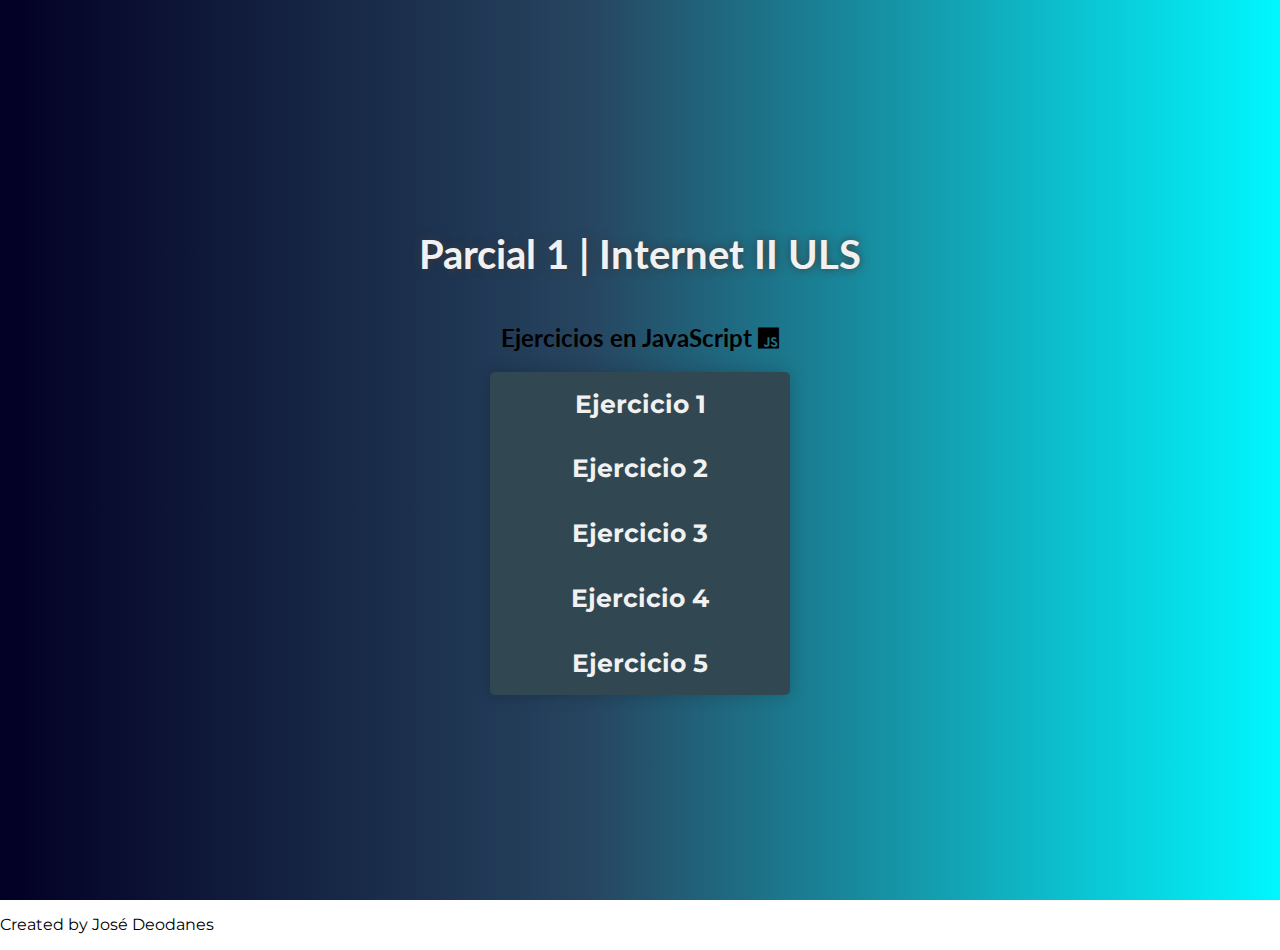
<file: index.html>
<!DOCTYPE html>
<html lang="en">

<head>
    <meta charset="UTF-8">
    <meta http-equiv="X-UA-Compatible" content="IE=edge">
    <meta name="viewport" content="width=device-width, initial-scale=1.0">
    <meta name="description" name="Parcial 1 de la materia de internet II">
    <link rel="icon" type="image/png" href="public/img/logo-ULS.png">
    <link rel="stylesheet" href="https://cdnjs.cloudflare.com/ajax/libs/font-awesome/5.15.2/css/all.min.css">
    <link rel="preconnect" href="https://fonts.gstatic.com">
    <link href="https://fonts.googleapis.com/css2?family=Lato:wght@700&family=Montserrat:wght@300&display=swap"
        rel="stylesheet">
    <title>Parcial 1 | Internet II</title>
    <link rel="stylesheet" href="public/css/normalize.css">
    <link rel="stylesheet" href="public/css/style.css">
</head>

<body>
    <main>
        <header>
            <h1>Parcial 1 | Internet II <span>ULS</span></h1>
        </header>  
        <h2>Ejercicios en JavaScript <i class="fab fa-js"></i></h2>
        <nav>
            <a href="ejer_uno.html">Ejercicio 1</a>
            <a href="ejer_dos.html">Ejercicio 2</a>
            <a href="ejer_tres.html">Ejercicio 3</a>
            <a href="ejer_cuatro.html">Ejercicio 4</a>
            <a href="ejer_cinco.html">Ejercicio 5</a>
        </nav>
    </main>
    <footer>
        <p>Created by José Deodanes</p>
    </footer>
</body>

</html>
</file>
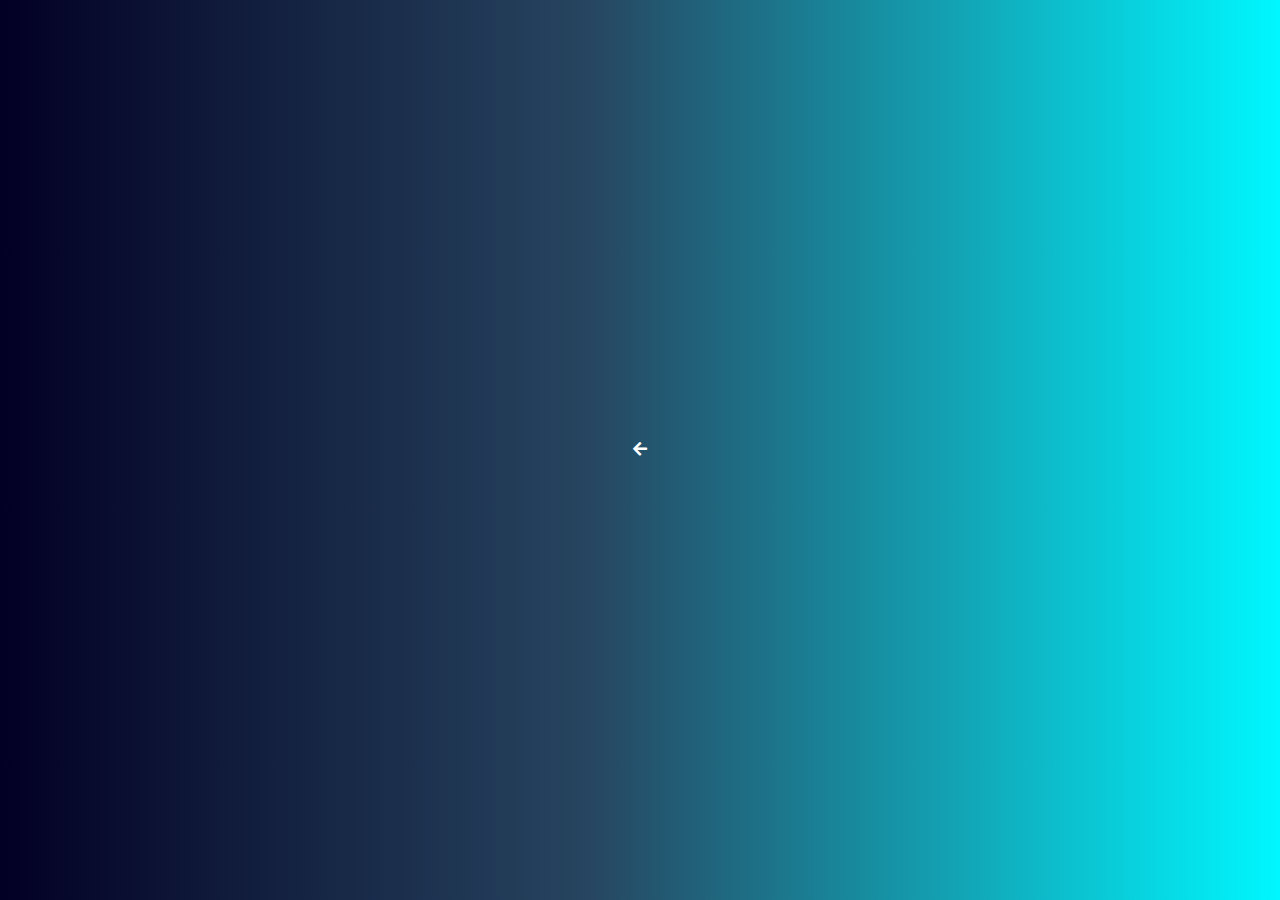
<file: ejer_cinco.html>
<!DOCTYPE html>
<html lang="es">
<head>
    <meta charset="UTF-8">
    <meta http-equiv="X-UA-Compatible" content="IE=edge">
    <meta name="viewport" content="width=device-width, initial-scale=1.0">
    <link rel="icon" type="image/png" href="public/img/logo-ULS.png">
    <link rel="stylesheet" href="https://cdnjs.cloudflare.com/ajax/libs/font-awesome/5.15.2/css/all.min.css">
    <title>Ejercicio 5 | JavaScript</title>
    <link rel="stylesheet" href="public/css/normalize.css">
    <link rel="stylesheet" href="public/css/style.css">
</head>

<body>
    <main>
        <section class="content">
            <a class="button" href="index.html"><i class="fas fa-arrow-left"></i></a>
        </section>
    </main>
    <script src="public/js/ejercicio5.js"></script>
</body>

</html>
</file>
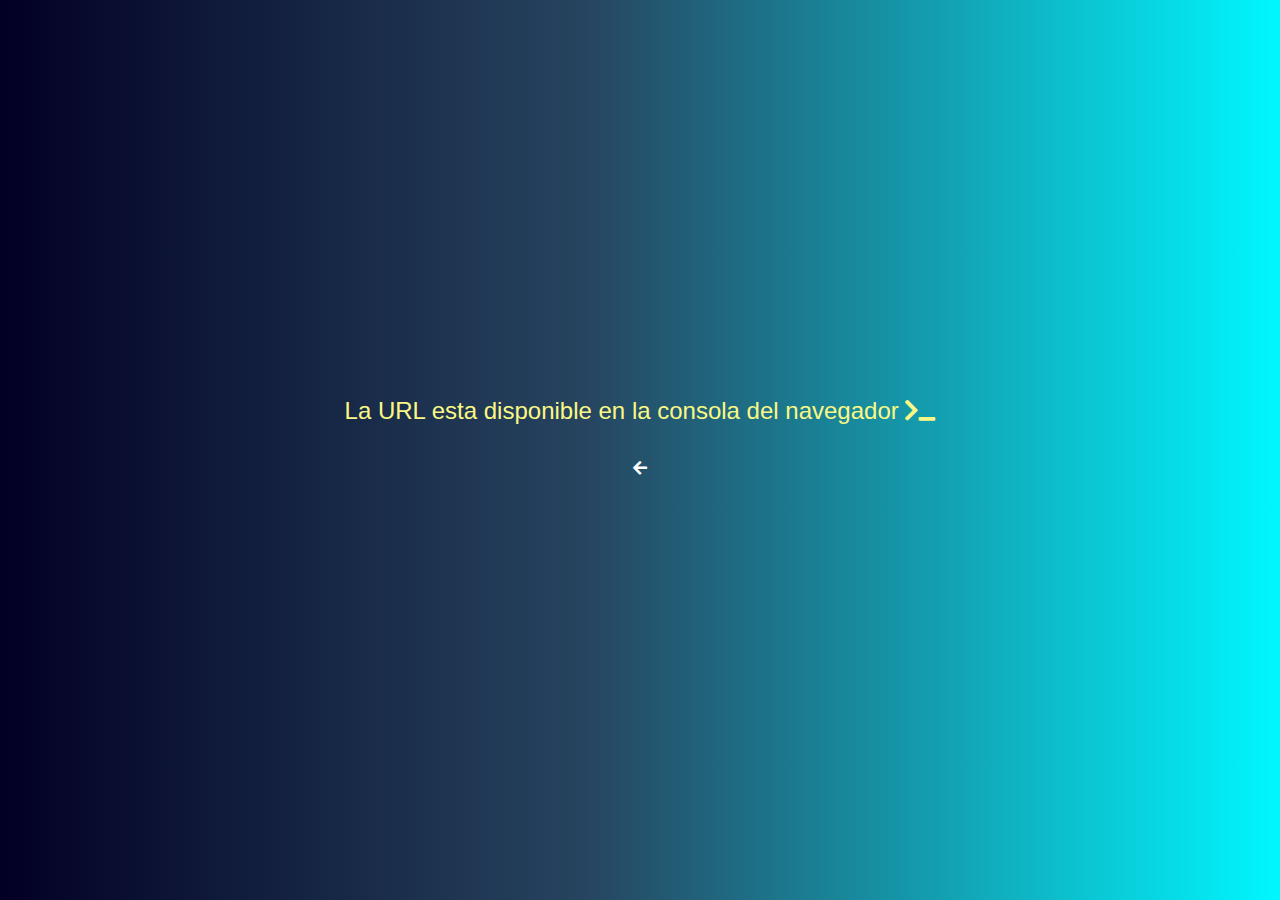
<file: ejer_cuatro.html>
<!DOCTYPE html>
<html lang="es">
<head>
    <meta charset="UTF-8">
    <meta http-equiv="X-UA-Compatible" content="IE=edge">
    <meta name="viewport" content="width=device-width, initial-scale=1.0">
    <link rel="icon" type="image/png" href="public/img/logo-ULS.png">
    <link rel="stylesheet" href="https://cdnjs.cloudflare.com/ajax/libs/font-awesome/5.15.2/css/all.min.css">
    <title>Ejercicio 4 | JavaScript</title>
    <link rel="stylesheet" href="public/css/normalize.css">
    <link rel="stylesheet" href="public/css/style.css">
</head>

<body>
    <main>
        <section class="card">
            <p>La URL esta disponible en la consola del navegador <i class="fas fa-terminal"></i></p>
            <a class="button" href="index.html"><i class="fas fa-arrow-left"></i></a>
        </section>
    </main>
    <script src="public/js/ejercicio4.js"></script>
</body>

</html>
</file>
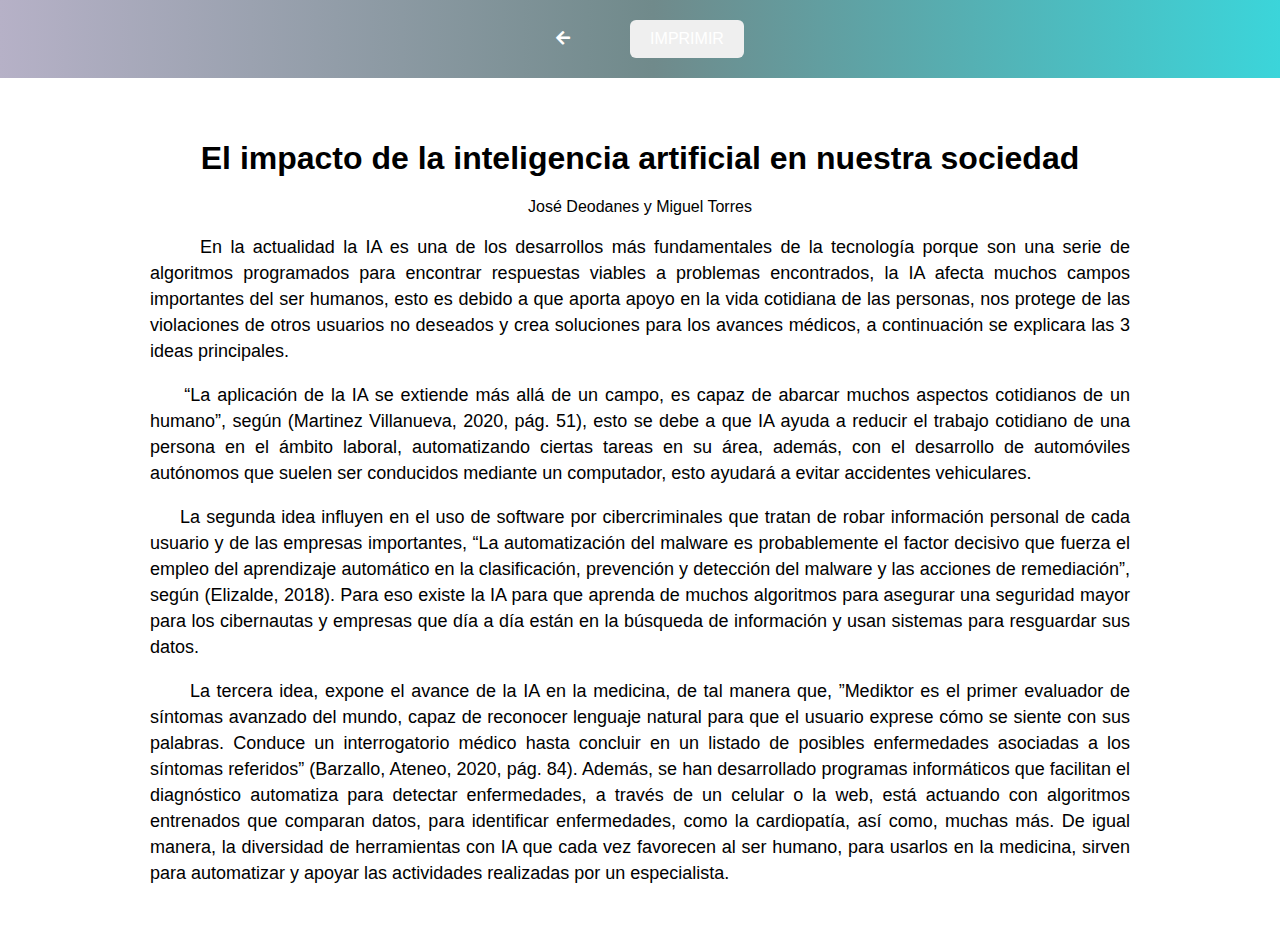
<file: ejer_dos.html>
<!DOCTYPE html>
<html lang="es">
<head>
    <meta charset="UTF-8">
    <meta http-equiv="X-UA-Compatible" content="IE=edge">
    <meta name="viewport" content="width=device-width, initial-scale=1.0">
    <link rel="icon" type="image/png" href="public/img/logo-ULS.png">
    <link rel="stylesheet" href="https://cdnjs.cloudflare.com/ajax/libs/font-awesome/5.15.2/css/all.min.css">
    <title>Ejercicio 2 | JavaScript</title>
    <link rel="stylesheet" href="public/css/normalize.css">
    <link rel="stylesheet" href="public/css/style.css">
</head>

<body>
    <div class="botones">
        <a class="button" href="index.html"><i class="fas fa-arrow-left"></i></a>
        <button class="button" onclick="imprimir()">Imprimir</button>
    </div>
    <article id="articulo" style="margin: auto;padding: 5rem;">
        <section style="text-align: center;">
            <h1>El impacto de la inteligencia artificial en nuestra sociedad</h1>
            <p><span>José Deodanes y Miguel Torres</span></p>
        </section>
        <section class="content" style="text-align: justify;line-height: 2.6rem;font-size: 1.8rem;">
            <p>&nbsp;&nbsp;&nbsp;&nbsp;&nbsp; En la actualidad la IA es una de los desarrollos más fundamentales de la
                tecnología porque son una serie de algoritmos programados para encontrar respuestas viables a problemas
                encontrados, la IA afecta muchos campos importantes del ser humanos, esto es debido a que aporta apoyo
                en la vida cotidiana de las personas, nos protege de las violaciones de otros usuarios no deseados y
                crea soluciones para los avances médicos, a continuación se explicara las 3 ideas principales.</p>
            <p>&nbsp;&nbsp;&nbsp;&nbsp;&nbsp;“La aplicación de la IA se extiende más allá de un campo, es capaz de
                abarcar muchos aspectos cotidianos de un humano”, según (Martinez Villanueva, 2020, pág. 51), esto se
                debe a que IA ayuda a reducir el trabajo cotidiano de una persona en el ámbito laboral, automatizando
                ciertas tareas en su área, además, con el desarrollo de automóviles autónomos que suelen ser conducidos
                mediante un computador, esto ayudará a evitar accidentes vehiculares.</p>
            <p>&nbsp;&nbsp;&nbsp;&nbsp;&nbsp;La segunda idea influyen en el uso de software por cibercriminales que
                tratan de robar información personal de cada usuario y de las empresas importantes, “La automatización
                del malware es probablemente el factor decisivo que fuerza el empleo del aprendizaje automático en la
                clasificación, prevención y detección del malware y las acciones de remediación”, según (Elizalde,
                2018). Para eso existe la IA para que aprenda de muchos algoritmos para asegurar una seguridad mayor
                para los cibernautas y empresas que día a día están en la búsqueda de información y usan sistemas para
                resguardar sus datos.</p>
            <p>&nbsp;&nbsp;&nbsp;&nbsp;&nbsp; La tercera idea, expone el avance de la IA en la medicina, de tal manera
                que, ”Mediktor es el primer evaluador de síntomas avanzado del mundo, capaz de reconocer lenguaje
                natural para que el usuario exprese cómo se siente
                con sus palabras. Conduce un interrogatorio médico hasta concluir en un listado de posibles
                enfermedades asociadas a los síntomas referidos” (Barzallo, Ateneo, 2020, pág. 84). Además, se han
                desarrollado programas informáticos que facilitan el diagnóstico automatiza para detectar enfermedades,
                a través de un celular o la web, está actuando con algoritmos entrenados que comparan datos, para
                identificar enfermedades, como la cardiopatía, así como, muchas más. De igual manera, la diversidad de
                herramientas con IA que cada vez favorecen al ser humano, para usarlos en la medicina, sirven para
                automatizar y apoyar las actividades realizadas por un especialista.
            </p>
        </section>
    </article>
    <script src="public/js/ejercicio2.js"></script>
</body>

</html>
</file>
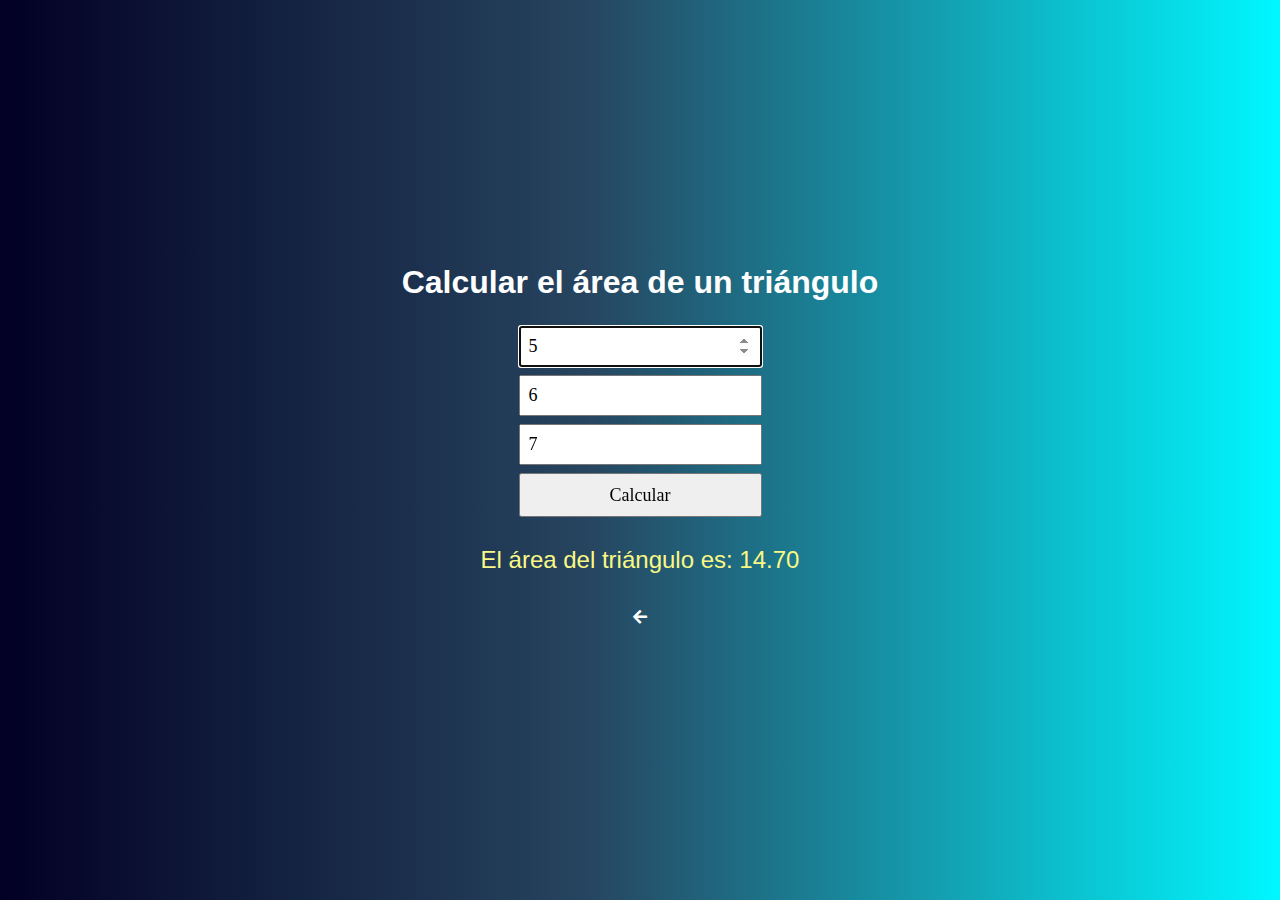
<file: ejer_tres.html>
<!DOCTYPE html>
<html lang="es">
<head>
    <meta charset="UTF-8">
    <meta http-equiv="X-UA-Compatible" content="IE=edge">
    <meta name="viewport" content="width=device-width, initial-scale=1.0">
    <link rel="icon" type="image/png" href="public/img/logo-ULS.png">
    <link rel="stylesheet" href="https://cdnjs.cloudflare.com/ajax/libs/font-awesome/5.15.2/css/all.min.css">
    <title>Ejercicio 3 | JavaScript</title>
    <link rel="stylesheet" href="public/css/normalize.css">
    <link rel="stylesheet" href="public/css/style.css">
</head>

<body>
    <main>
        <section class="card">
            <h1>Calcular el área de un triángulo</h1>
            <form action="" method="POST" id="form">
            
                <input name="number1" autofocus="true" type="number" min="0" placeholder="Ingrese lado A" value="5" required>
                <input name="number2" type="number" min="0" placeholder="Ingrese lado B" value="6" required>
                <input name="number3" type="number" min="0" placeholder="Ingrese lado C" value="7" required>
                <input type="submit" value="Calcular">
            </form>
            <p id="response"></p>
            <a class="button" href="index.html"><i class="fas fa-arrow-left"></i></a>
        </section>
    </main>
    <script src="public/js/ejercicio3.js"></script>
</body>

</html>
</file>
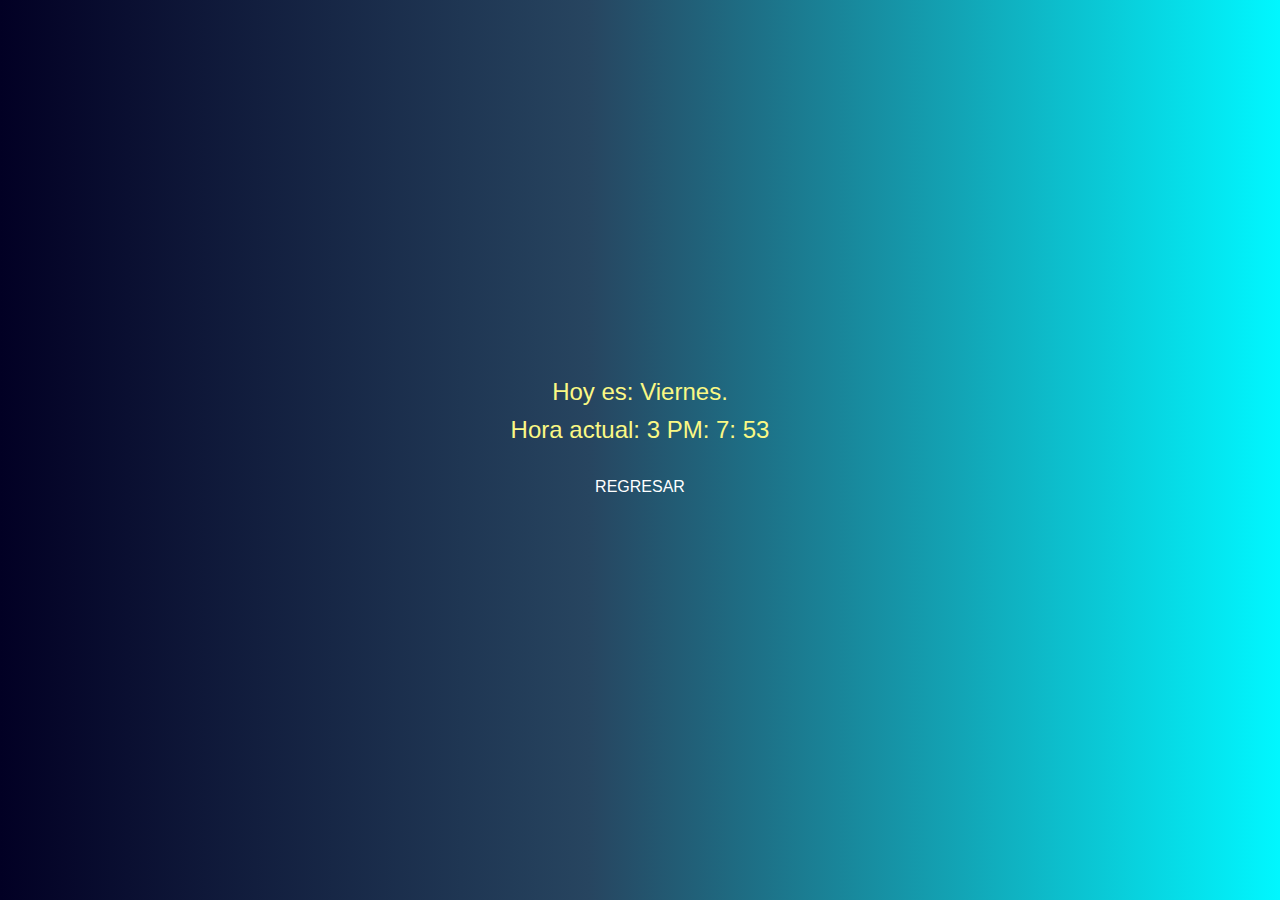
<file: ejer_uno.html>
<!DOCTYPE html>
<html lang="en">
<head>
    <meta charset="UTF-8">
    <meta http-equiv="X-UA-Compatible" content="IE=edge">
    <meta name="viewport" content="width=device-width, initial-scale=1.0">
    <title>Ejercicio 2 | JavaScript</title>
    <link rel="stylesheet" href="public/css/normalize.css">
    <link rel="stylesheet" href="public/css/style.css">
</head>
<body>
    <main>
        <section class="card">
            <p id="dia"></p>
            <p id="hora"></p>
            <a class="button" href="index.html">Regresar</a>
        </section>
    </main>
    <script src="public/js/ejercicio1.js"></script>
</body>
</html>
</file>
<file: public/css/style.css>
*{
  box-sizing: border-box;
}
html {
  font-size: 62.5%; /* 10 px*/
}
body {
  font-size: 16px; /*1rem = 10px*/
}
h1,
h2,
h3 {
  font-family: "Lato", sans-serif;
}
p,
a,
button {
  font-family: "Montserrat", sans-serif;
}
header h1 {
  text-align: center;
  font-size: 4rem;
  color: #f1f1f1;
  text-shadow: 0 0 10px #3b3939;
}
/*Estilos de Nav*/
nav {
  display: flex;
  flex-direction: column;
  background-color: #314852;
  box-shadow: 0 0 18px rgba(0, 0, 0, 0.2);
  border-radius: 0.5rem;
}
nav a {
  padding: 1.8rem;
  font-size: 2.5rem;
  color: #f1f1f1;
  text-decoration: none;
  width: 30rem;
  text-align: center;
  font-weight: 700;
}
nav a:hover {
  background: rgb(182, 177, 199);
  background: linear-gradient(
    90deg,
    rgba(182, 177, 199, 1) 0%,
    rgba(52, 148, 83, 1) 51%,
    rgba(59, 213, 218, 1) 100%
  );
  color: #222;
  transform: scale(1.1,1.1);
  transition: all 0.1s ease-out 0.0s;
}
/*End Nav*/
main {
  height: 100vh;
  width: 100%;
  display: flex;
  flex-direction: column;
  justify-content: center;
  align-items: center;
  background: rgb(2, 0, 36);
  background: linear-gradient(
    90deg,
    rgba(2, 0, 36, 1) 0%,
    rgba(39, 69, 96, 1) 46%,
    rgba(0, 247, 255, 1) 100%
  );
}
.botones {
  display: flex;
  justify-content: center;
  background: rgb(182, 177, 199);
  background: linear-gradient(
    90deg,
    rgba(182, 177, 199, 1) 0%,
    rgba(112, 138, 139, 1) 51%,
    rgba(59, 213, 218, 1) 100%
  );
}
/*Estilos de ejer1_uno.html*/
.card {
  display: flex;
  align-items: center;
  flex-direction: column;
  width: 90%;
  margin: 10rem;
}
.card h1{
  text-align: center;
  color: #fff;
}
.card p {
  font-size: 2.4rem;
  margin: 0.5rem;
  color: #faf884;
}
/*Button Estilos*/
.button {
  padding: 1rem 2rem;
  font-size: 1.6rem;
  text-decoration: none;
  border-radius: 0.6rem;
  text-transform: uppercase;
  margin: 2rem;
  border: none;
  color: #fff;
  cursor: pointer;
}
.button:hover {
  background: linear-gradient(180deg, #42a5f5, #2196f3);
}
/*Estilos de ejer2*/
@media (min-width: 760px) {
  article {
    padding: 4rem 15rem !important;
  }
}
/*Estilos de ejercicio 3*/

form{
  display: flex;
  flex-direction: column;
  align-items: center;
  margin-bottom: 2rem;
}
form input{
  padding: 0.8rem;
  width: 100%;
  margin: 0.4rem 0;
  position: relative;
  font-size: 1.8rem;
}
input[type='submit']{
  padding: 1rem;
  width: 100%;
  font-size: 1.8rem;
}
input[type='submit']:hover{
  background: linear-gradient(180deg, #42a5f5, #2196f3);
  cursor: pointer;
}
</file>
